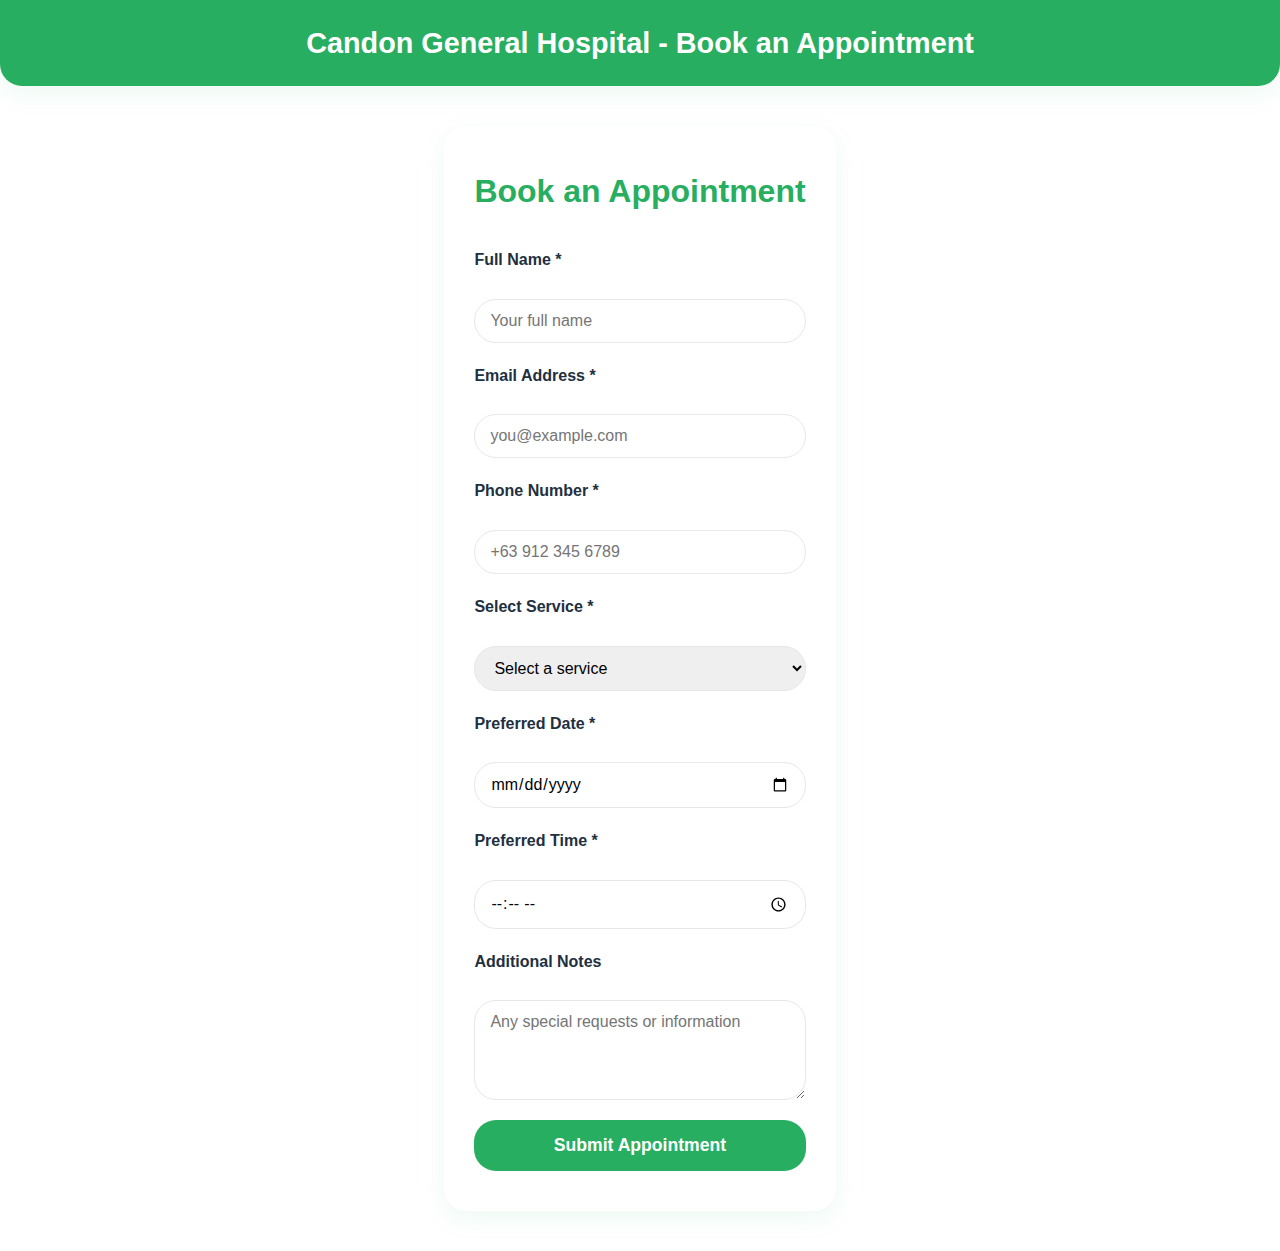
<file: appointment.html>
<!DOCTYPE html>
<html lang="en">
<head>
  <meta charset="UTF-8" />
  <meta name="viewport" content="width=device-width, initial-scale=1" />
  <title>Book an Appointment - Candon General Hospital</title>
  <link href="https://cdnjs.cloudflare.com/ajax/libs/font-awesome/6.4.0/css/all.min.css" rel="stylesheet" />
  <style>
    :root {
      --primary: #27ae60;
      --secondary: #2ecc71;
      --light: #ffffff;
      --dark: #222f3e;
      --gray: #b2bec3;
      --radius: 22px;
      --shadow: 0 8px 24px rgba(39, 174, 96, 0.08);
      --transition-speed: 0.3s;
      --transition-ease: cubic-bezier(0.4, 0, 0.2, 1);
    }

    * {
      margin: 0;
      padding: 0;
      box-sizing: border-box;
    }

    body {
      font-family: 'Segoe UI', Tahoma, Geneva, Verdana, sans-serif;
      background: var(--light);
      color: var(--dark);
      line-height: 1.6;
      min-height: 100vh;
      display: flex;
      flex-direction: column;
    }

    header {
      background: var(--primary);
      color: white;
      padding: 20px 0;
      text-align: center;
      font-weight: 700;
      font-size: 1.8rem;
      border-radius: 0 0 var(--radius) var(--radius);
      box-shadow: var(--shadow);
    }

    main {
      flex-grow: 1;
      max-width: 600px;
      margin: 40px auto;
      background: var(--light);
      padding: 40px 30px;
      border-radius: var(--radius);
      box-shadow: var(--shadow);
    }

    h1 {
      text-align: center;
      margin-bottom: 30px;
      color: var(--primary);
    }

    form {
      display: flex;
      flex-direction: column;
      gap: 20px;
    }

    label {
      font-weight: 600;
      margin-bottom: 6px;
      display: block;
      color: var(--dark);
    }

    input[type="text"],
    input[type="email"],
    input[type="tel"],
    input[type="date"],
    input[type="time"],
    select,
    textarea {
      padding: 12px 15px;
      border: 1.5px solid #e5e7eb;
      border-radius: var(--radius);
      font-size: 1rem;
      transition: border var(--transition-speed) var(--transition-ease),
                  box-shadow var(--transition-speed) var(--transition-ease);
      width: 100%;
      font-family: inherit;
      resize: vertical;
    }

    input[type="text"]:focus,
    input[type="email"]:focus,
    input[type="tel"]:focus,
    input[type="date"]:focus,
    input[type="time"]:focus,
    select:focus,
    textarea:focus {
      border-color: var(--primary);
      outline: none;
      box-shadow: 0 0 8px var(--primary);
    }

    textarea {
      min-height: 100px;
    }

    .btn-submit {
      background: var(--primary);
      color: white;
      border: none;
      padding: 15px;
      font-size: 1.1rem;
      border-radius: var(--radius);
      cursor: pointer;
      font-weight: 700;
      transition: background var(--transition-speed) var(--transition-ease),
                  box-shadow var(--transition-speed) var(--transition-ease);
    }

    .btn-submit:hover,
    .btn-submit:focus {
      background: var(--secondary);
      box-shadow: 0 4px 16px rgba(39, 174, 96, 0.4);
      outline: none;
    }

    .success-message {
      background-color: #d4edda;
      color: #155724;
      border: 1px solid #c3e6cb;
      padding: 15px;
      border-radius: var(--radius);
      margin-top: 20px;
      display: none;
      text-align: center;
      font-weight: 600;
    }

    @media (max-width: 640px) {
      main {
        margin: 20px 15px;
        padding: 30px 20px;
      }
    }
  </style>
</head>
<body>

<header>
  Candon General Hospital - Book an Appointment
</header>

<main>
  <h1>Book an Appointment</h1>
  <form id="appointmentForm" novalidate>
    <label for="fullName">Full Name *</label>
    <input type="text" id="fullName" name="fullName" placeholder="Your full name" required />

    <label for="email">Email Address *</label>
    <input type="email" id="email" name="email" placeholder="you@example.com" required />

    <label for="phone">Phone Number *</label>
    <input type="tel" id="phone" name="phone" placeholder="+63 912 345 6789" required pattern="^\+?\d{7,15}$" />

    <label for="service">Select Service *</label>
    <select id="service" name="service" required>
      <option value="" disabled selected>Select a service</option>
      <option value="general-medicine">Pediatrics</option>
      <option value="cardiology">Cardiology</option>
      <option value="maternity">Maternity</option>
      <option value="vaccinations">Vaccinations</option>
    </select>

    <label for="date">Preferred Date *</label>
    <input type="date" id="date" name="date" required min="" />

    <label for="time">Preferred Time *</label>
    <input type="time" id="time" name="time" required />

    <label for="notes">Additional Notes</label>
    <textarea id="notes" name="notes" placeholder="Any special requests or information"></textarea>

    <button type="submit" class="btn-submit">Submit Appointment</button>
  </form>

  <div class="success-message" id="successMessage">
    Thank you! Your appointment request has been received. We will contact you shortly.
  </div>
</main>

<script>
  // Set min date to today for date input
  const dateInput = document.getElementById('date');
  const today = new Date().toISOString().split('T')[0];
  dateInput.setAttribute('min', today);

  const form = document.getElementById('appointmentForm');
  const successMessage = document.getElementById('successMessage');

  form.addEventListener('submit', function (e) {
    e.preventDefault();

    if (!form.checkValidity()) {
      form.reportValidity();
      return;
    }

    // Here you would normally send data to backend via fetch/AJAX
    // For demo, just show success message and reset form

    successMessage.style.display = 'block';
    form.reset();

    // Hide message after 5 seconds
    setTimeout(() => {
      successMessage.style.display = 'none';
    }, 5000);
  });
</script>

</body>
</html>
</file>
